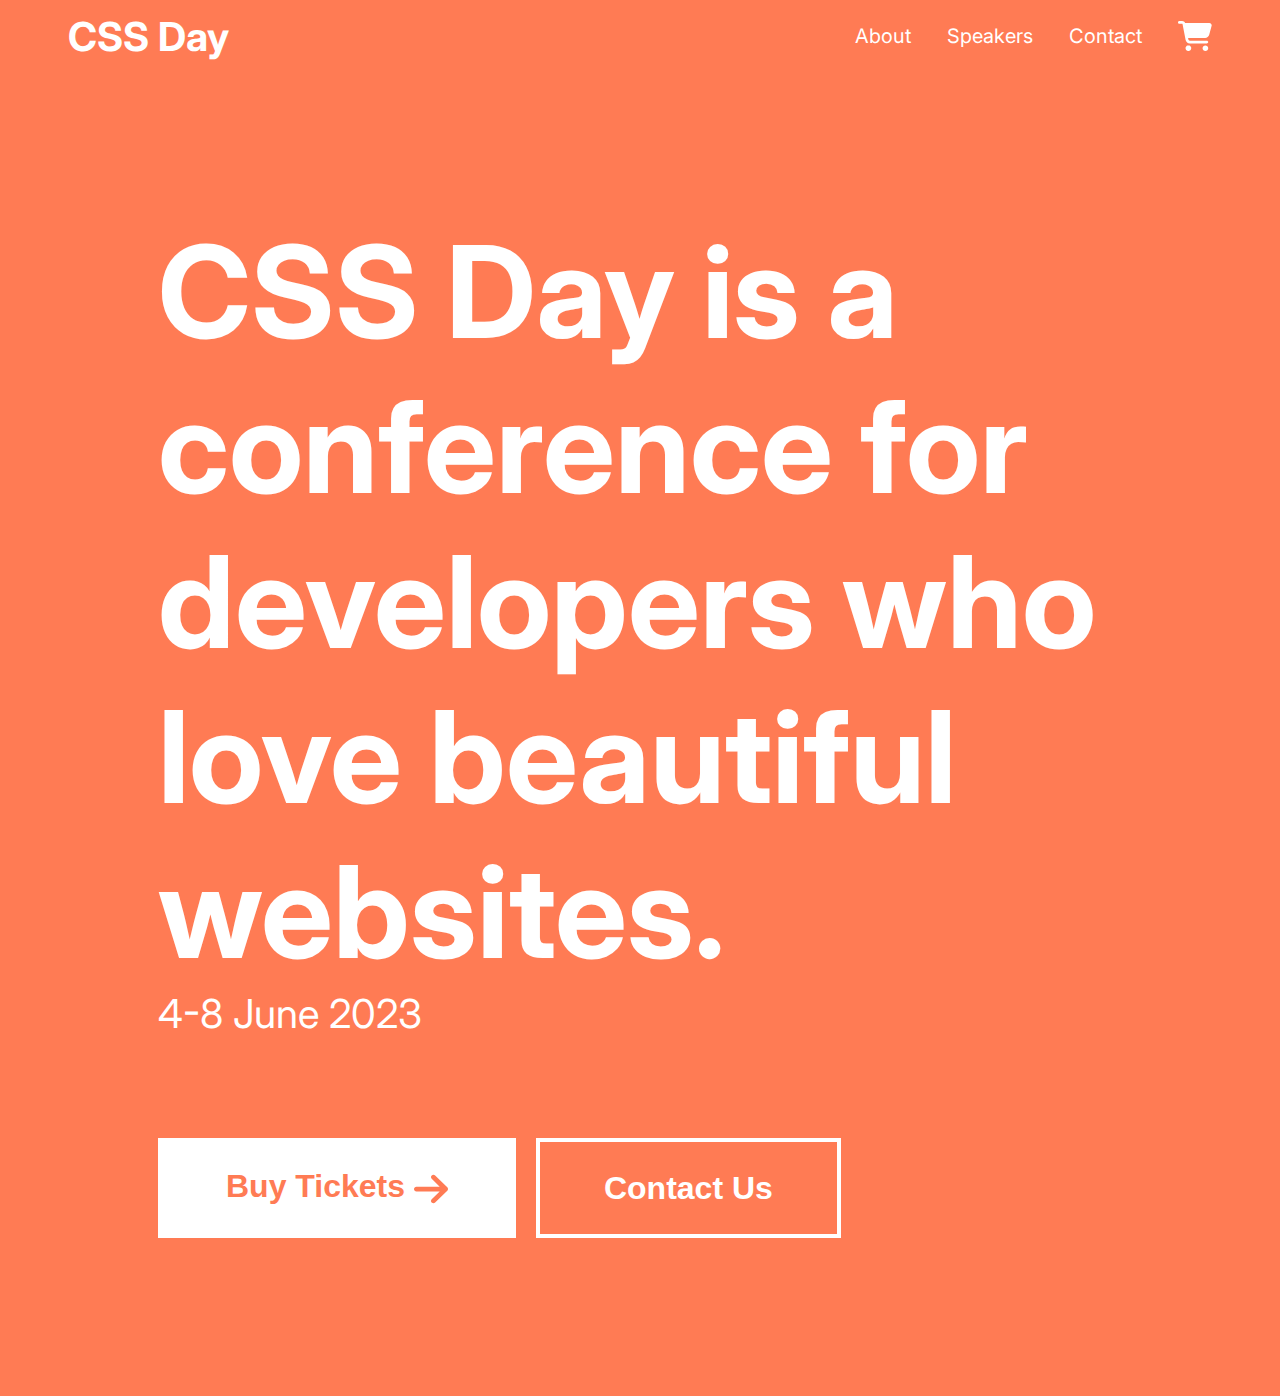
<file: index.html>
<!DOCTYPE html>
<html lang="en">

<head>
    <meta charset="UTF-8">
    <meta http-equiv="X-UA-Compatible" content="IE=edge">
    <meta name="viewport" content="width=device-width, initial-scale=1.0">
    <title>CSS Day</title>
    <link rel="stylesheet" href="./styles/index.css">
    <link rel="preconnect" href="https://fonts.googleapis.com">
    <link rel="preconnect" href="https://fonts.gstatic.com" crossorigin>
    <link
        href="https://fonts.googleapis.com/css2?family=Inter:ital,opsz,wght@0,14..32,100..900;1,14..32,100..900&display=swap"
        rel="stylesheet">
</head>

<body class="body body--primary home">
    <header class="header">
        <svg class="menu" width="33" height="36" viewBox="0 0 21 24" fill="none" xmlns="http://www.w3.org/2000/svg">
            <path
                d="M0 4.5C0 3.67031 0.670312 3 1.5 3H19.5C20.3297 3 21 3.67031 21 4.5C21 5.32969 20.3297 6 19.5 6H1.5C0.670312 6 0 5.32969 0 4.5ZM0 12C0 11.1703 0.670312 10.5 1.5 10.5H19.5C20.3297 10.5 21 11.1703 21 12C21 12.8297 20.3297 13.5 19.5 13.5H1.5C0.670312 13.5 0 12.8297 0 12ZM21 19.5C21 20.3297 20.3297 21 19.5 21H1.5C0.670312 21 0 20.3297 0 19.5C0 18.6703 0.670312 18 1.5 18H19.5C20.3297 18 21 18.6703 21 19.5Z"
                fill="#FF7B54" />
        </svg>
        <svg class="close" width="30" height="34" viewBox="0 0 19 23" fill="none" xmlns="http://www.w3.org/2000/svg">
            <g clip-path="url(#clip0_2_236)">
                <path
                    d="M18.2424 3.79587C18.7897 3.18493 18.7025 2.27751 18.0438 1.76989C17.385 1.26227 16.4065 1.34313 15.8591 1.95407L9.30048 9.25387L2.74181 1.95407C2.19445 1.34313 1.21598 1.26227 0.557204 1.76989C-0.101569 2.27751 -0.188759 3.18493 0.358604 3.79587L7.28056 11.5L0.358604 19.2041C-0.188759 19.815 -0.101569 20.7224 0.557204 21.23C1.21598 21.7377 2.19445 21.6568 2.74181 21.0459L9.30048 13.7461L15.8591 21.0459C16.4065 21.6568 17.385 21.7377 18.0438 21.23C18.7025 20.7224 18.7897 19.815 18.2424 19.2041L11.3204 11.5L18.2424 3.79587Z"
                    fill="#FF7B54" />
            </g>
            <defs>
                <clipPath id="clip0_2_236">
                    <rect width="18.6006" height="23" fill="white" />
                </clipPath>
            </defs>
        </svg>


        <a class="header__link" href="/">CSS Day</a>
        <nav class="nav">
            <ul class="nav__list">
                <li class="nav__list-item"><a href="#">About</a></li>
                <li class="nav__list-item"><a href="speakers.html">Speakers</a></li>
                <li class="nav__list-item"><a href="#">Contact</a></li>
            </ul>
        </nav>
        <svg width="34" height="30" viewBox="0 0 34 30" fill="none" xmlns="http://www.w3.org/2000/svg">
            <g clip-path="url(#clip0_5_286)">
                <path
                    d="M0 1.40625C0 0.626953 0.631597 0 1.41667 0H4.10243C5.40104 0 6.55208 0.75 7.08924 1.875H31.3497C32.9021 1.875 34.0354 3.33984 33.6281 4.82813L31.208 13.752C30.7062 15.5918 29.024 16.875 27.1056 16.875H10.076L10.3948 18.5449C10.5247 19.207 11.109 19.6875 11.7878 19.6875H28.8056C29.5906 19.6875 30.2222 20.3145 30.2222 21.0938C30.2222 21.873 29.5906 22.5 28.8056 22.5H11.7878C9.74549 22.5 7.99236 21.0586 7.61458 19.0723L4.56875 3.19336C4.52743 2.9707 4.33264 2.8125 4.10243 2.8125H1.41667C0.631597 2.8125 0 2.18555 0 1.40625ZM7.55556 27.1875C7.55556 26.8182 7.62884 26.4524 7.77123 26.1112C7.91362 25.77 8.12232 25.4599 8.38542 25.1988C8.64852 24.9376 8.96086 24.7304 9.30462 24.5891C9.64837 24.4477 10.0168 24.375 10.3889 24.375C10.761 24.375 11.1294 24.4477 11.4732 24.5891C11.8169 24.7304 12.1293 24.9376 12.3924 25.1988C12.6555 25.4599 12.8642 25.77 13.0065 26.1112C13.1489 26.4524 13.2222 26.8182 13.2222 27.1875C13.2222 27.5568 13.1489 27.9226 13.0065 28.2638C12.8642 28.605 12.6555 28.9151 12.3924 29.1762C12.1293 29.4374 11.8169 29.6446 11.4732 29.7859C11.1294 29.9273 10.761 30 10.3889 30C10.0168 30 9.64837 29.9273 9.30462 29.7859C8.96086 29.6446 8.64852 29.4374 8.38542 29.1762C8.12232 28.9151 7.91362 28.605 7.77123 28.2638C7.62884 27.9226 7.55556 27.5568 7.55556 27.1875ZM27.3889 24.375C28.1403 24.375 28.861 24.6713 29.3924 25.1988C29.9237 25.7262 30.2222 26.4416 30.2222 27.1875C30.2222 27.9334 29.9237 28.6488 29.3924 29.1762C28.861 29.7037 28.1403 30 27.3889 30C26.6374 30 25.9168 29.7037 25.3854 29.1762C24.8541 28.6488 24.5556 27.9334 24.5556 27.1875C24.5556 26.4416 24.8541 25.7262 25.3854 25.1988C25.9168 24.6713 26.6374 24.375 27.3889 24.375Z"
                    fill="white" />
            </g>
            <defs>
                <clipPath id="clip0_5_286">
                    <rect width="34" height="30" fill="white" />
                </clipPath>
            </defs>
        </svg>

    </header>
    <main class="main">
        <p class="main__heading">CSS Day is a conference for developers who love beautiful websites.</p>
        <p class="main__sub-heading">4-8 June 2023</p>
        <div class="button-container">
            <button class="button button--primary">Buy Tickets <img class="button__icon" src="./icons/arrow-right.svg"
                    alt="Right arrow"></button>
            <button class="button button--secondary">Contact Us</button>
        </div>
    </main>
    <script src="index.js"></script>
</body>

</html>
</file>
<file: styles/index.css>
@import "./base.css";

.home .main__heading {
  font-size: 128px;
  font-weight: bold;
}
.home .main__sub-heading {
  font-size: 40px;
}
.home .menu path {
  fill: var(--color-text-on-primary);
}
.home .close path {
  fill: var(--color-text-on-primary);
}
@media (max-width: 1220px) {
  .home .main__heading {
    font-size: 70px;
  }
  .home .main__sub-heading {
    font-size: 40px;
  }
}

@media (max-width: 590px) {
  .home .main__heading {
    font-size: 40px;
  }
  .home .main__sub-heading {
    font-size: 24px;
  }
}
</file>
